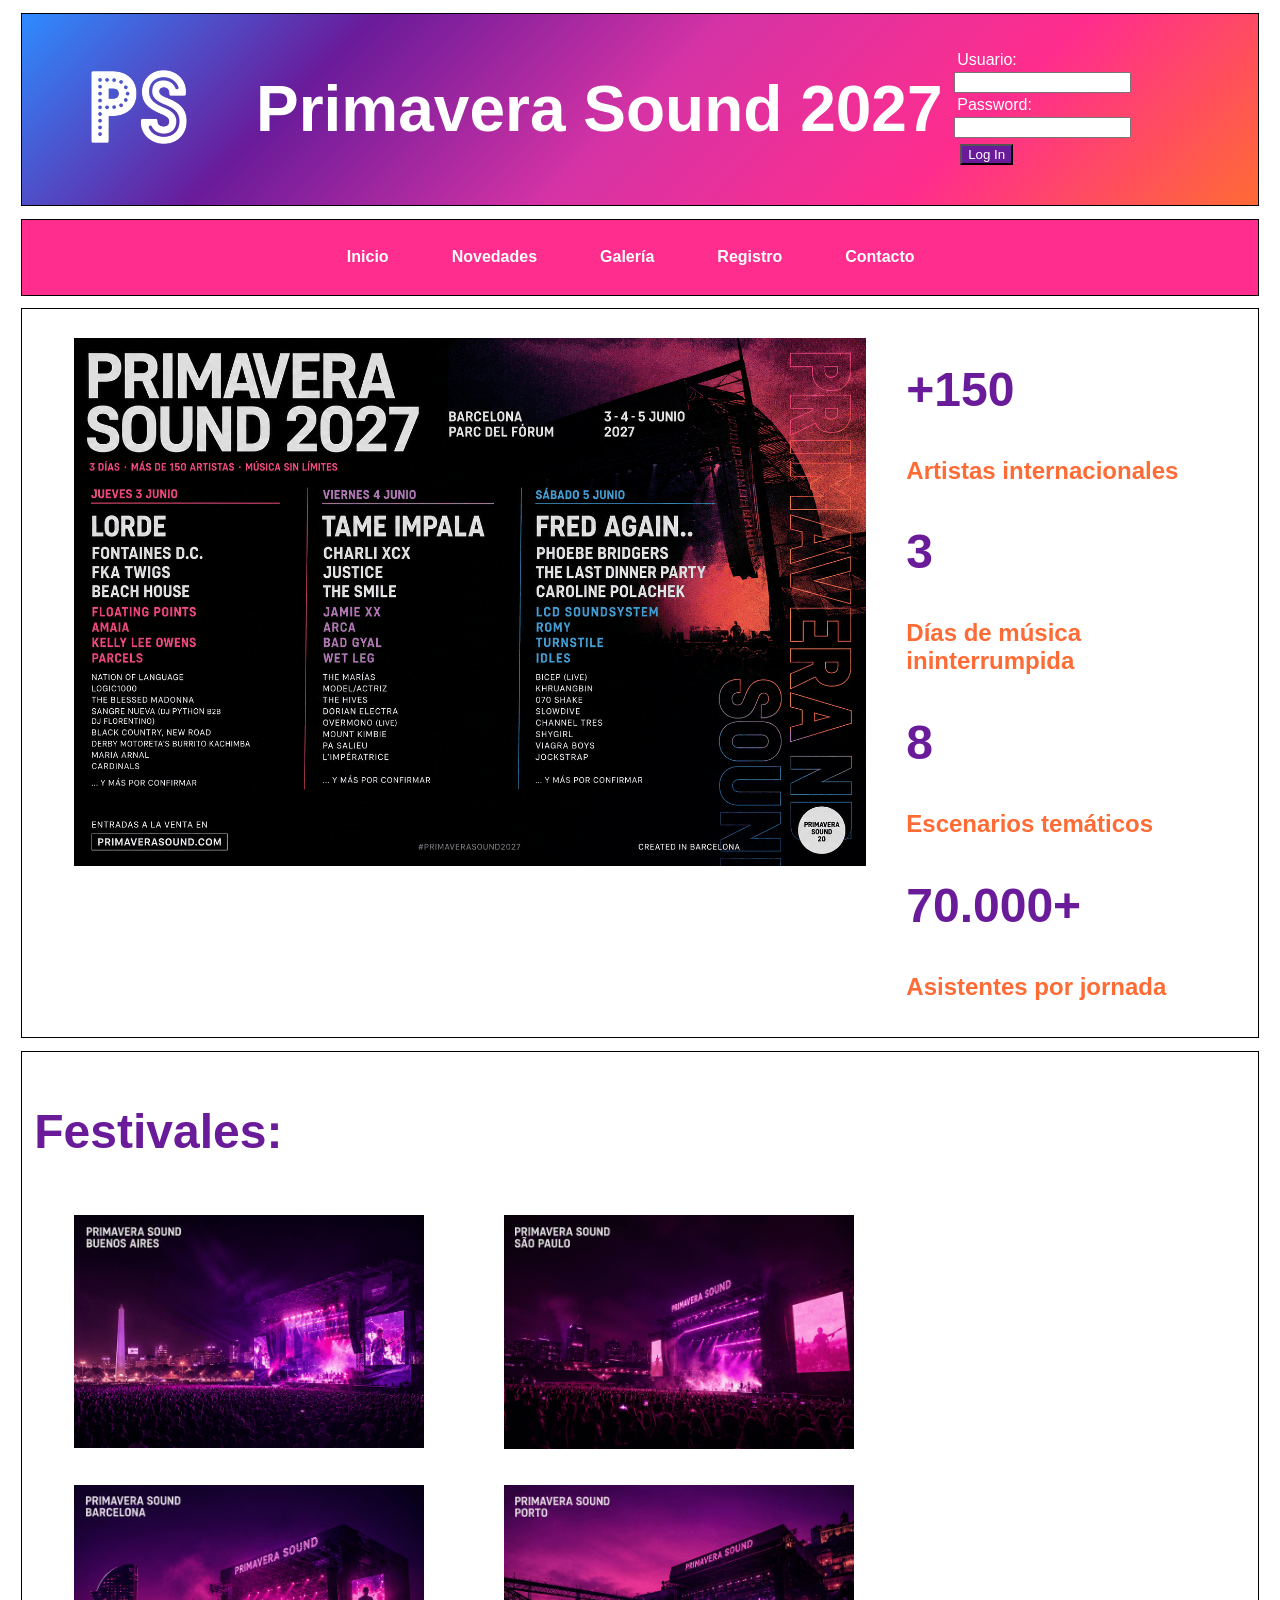
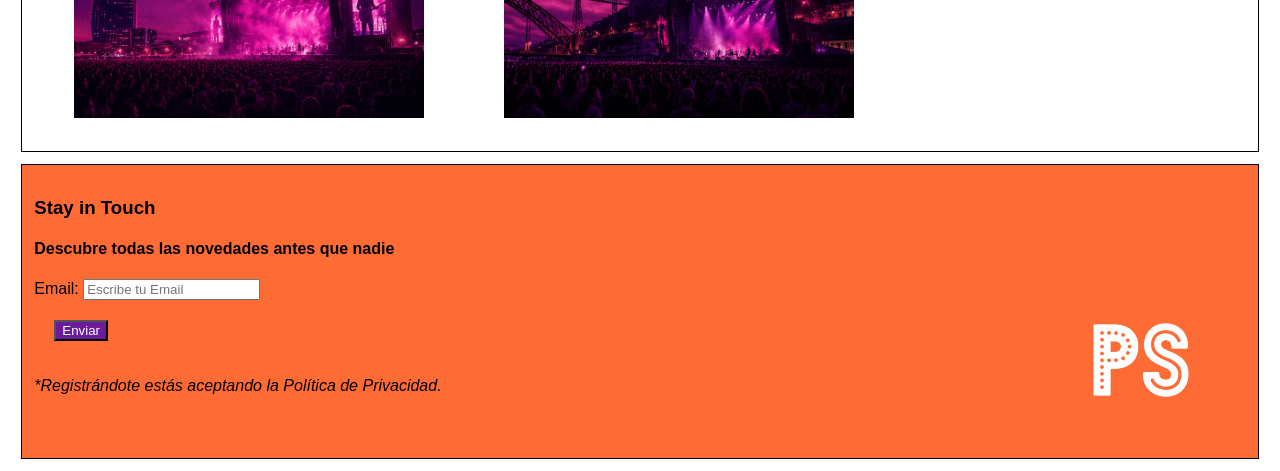
<file: Desktop/JavaScript/provafinal/index.html>
<!DOCTYPE html>
<html>
<head>
	<meta charset="utf-8">
	<meta name="viewport" content="width=device-width, initial-scale=1">
	<title>PS 2027</title>
	<link rel="stylesheet" type="text/css" href="estilos.css">
	<style>
/* Esqueleto*/
		header,nav,main,aside,footer{
			border: 1px solid #000;
			margin: 1%;
			padding: 1%;
		}
/* Main*/
        main{
			display: flex;
			flex-wrap: wrap;
		}
		main h2{
			font-size: 3em;
			color: #6A1B9A;
		}
		main h3{
			font-size: 1.5em;
			color: #FF6B35;
		}
		main figure{
			flex: 7;
			min-width: 300px;
		}
		main section{
			flex: 3;
			align-content: center;
		}
/* Aside*/
		aside section{
			display: flex;
			flex-wrap: wrap;
		}
		aside figure{
			width: 350px;
			text-align: center;
		}
		aside h2{
			font-size: 3em;
			color: #6A1B9A;
		}


	</style>
</head>
<body>
<header>
	<figure>
		<img src="img/logo.png" alt="Logo PS">
	</figure>
	<h1>Primavera Sound 2027</h1>
	<form>
		<label>Usuario:</label>
			<input type="text" name="usuario" required />
			<br />
			<label>Password:</label>
			<input type="password" name="password" required />
			<br />
			<button type="submit">Log In</button>
	</form>
</header>
<nav>
		<ul>
			<li><a href="index.html">Inicio</a></li>
			<li><a href="novedades.html">Novedades</a></li>
			<li><a href="galeria.html">Galería</a></li>
			<li><a href="registro.html">Registro</a></li>
			<li><a href="contacto.html">Contacto</a></li>
		</ul>
</nav>
<main>
    <figure>
    	<img src="img/lineup.png" alt="Cartel PS27">
    </figure>
    <section>
		<h2>+150</h2>
		<h3>Artistas internacionales</h3>
		<h2>3</h2>
		<h3>Días de música ininterrumpida</h3>
		<h2>8</h2>
		<h3>Escenarios temáticos</h3>
		<h2>70.000+</h2>
		<h3>Asistentes por jornada</h3>
    </section>
</main>
    <aside>
        <h2>Festivales:</h2>
        <section>
			<figure>
				<img src="img/buenosaires.png" alt="Festival en Buenos Aires">
			</figure>
			<figure>
				<img src="img/saopaulo.png" alt="Festival en Sao Paulo">
			</figure>
			<figure>
				<img src="img/barcelona.png" alt="Festival en Barcelona">
			</figure>
			<figure>
				<img src="img/porto.png" alt="Festival en Porto">
			</figure>
		</section>
    </aside>
<footer>
	<h3>Stay in Touch</h3>
	<h4>Descubre todas las novedades antes que nadie</h4>
	<section>
		<form>
			<label>Email:</label>
			<input type="text" name="mail" pattern="\w{1,}@\w{1,}[.]\w{1,3}" title="ejemplo:mimail@gmail.com" placeholder="Escribe tu Email" required>
			<br />
			<button type="submit">Enviar</button>
			<br />
			<p>*Registrándote estás aceptando la Política de Privacidad.</p>
		</form>
	<figure>
		    <img src="img/logo.png" alt="Logo PS">
	</figure>
	</section>
</footer>
</body>
</html>
</file>
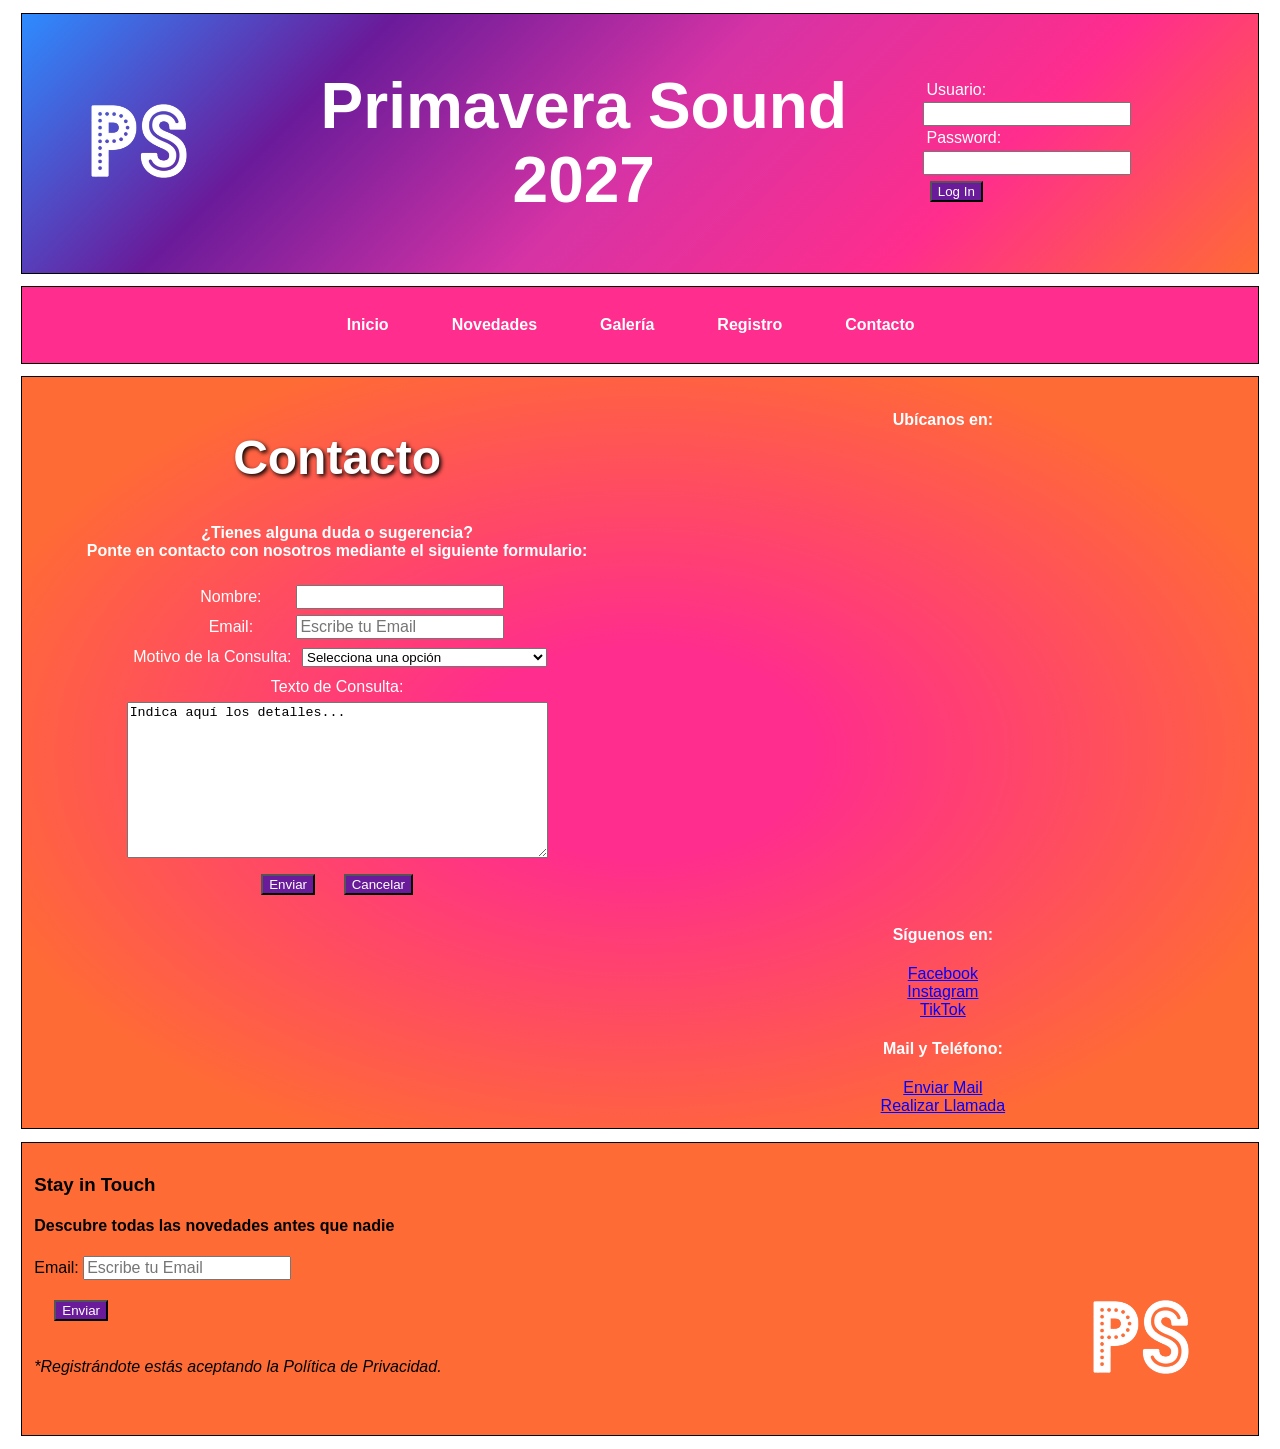
<file: Desktop/JavaScript/provafinal/contacto.html>
<!DOCTYPE html>
<html>
<head>
	<meta charset="utf-8">
	<meta name="viewport" content="width=device-width, initial-scale=1">
	<title>Contacto</title>
	<link rel="stylesheet" type="text/css" href="estilos.css">
	<style>
	/*Main*/
		main{
			background: radial-gradient(ellipse, #FF2D8D 20%, #FF6B35 80%);
			color: #FFFFFF;
			display: flex;
	    	flex-wrap: wrap;
		}
		main label, input{
			font-size: 1em;
		}
	    main form{
	    	flex: 3;
	    	text-align: center;
	    }
	    main section{
	    	flex: 3;
	    	text-align: center;
	    }
	    main label{
			display: inline-block;
			min-width: 110px;
			padding: 1%;
		}
		main form h2{
			text-shadow: 2px 2px 4px rgba(0, 0, 0, 3);
		}

	/*Links*/
		main a{
	    text-decoration: underline;
	    color: blue;
		}
	</style>
</head>
<body>
<header>
	<figure>
		<img src="img/logo.png" alt="Logo PS">
	</figure>
	<h1>Primavera Sound 2027</h1>
	<form>
		<label>Usuario:</label>
			<input type="text" name="usuario" required />
			<br />
			<label>Password:</label>
			<input type="password" name="password" required />
			<br />
			<button type="submit">Log In</button>
	</form>
</header>
<nav>
		<ul>
			<li><a href="index.html">Inicio</a></li>
			<li><a href="novedades.html">Novedades</a></li>
			<li><a href="galeria.html">Galería</a></li>
			<li><a href="registro.html">Registro</a></li>
			<li><a href="contacto.html">Contacto</a></li>
		</ul>
</nav>
<main>
	<form method="post" autocomplete="off">
		<h2>Contacto</h2>
		<h4>¿Tienes alguna duda o sugerencia?
	    <br /> 
	    Ponte en contacto con nosotros mediante el siguiente formulario:</h4>
		<label>Nombre:</label>
		<input type="text" name="lastname" required />
		<br />
		<label>Email:</label>
		<input type="text" name="mail" pattern="\w{1,}@\w{1,}[.]\w{1,3}" title="ejemplo:mimail@gmail.com" placeholder="Escribe tu Email" required>
		<br />
		<label for="opciones">Motivo de la Consulta:</label>
		<select name="opciones" id="opciones" required>
            <option value="">Selecciona una opción</option>
			<option value="info">Información general del festival</option>
			<option value="entradas">Entradas y abonos</option>
			<option value="accesibilidad">Accesibilidad</option>
			<option value="prensa">Acreditaciones y Prensa</option>
			<option value="quejas">Quejas, sugerencias o reclamaciones</option>
		</select>
		<br />
		<label>Texto de Consulta:</label>
		<br />
		<textarea name="detalles" cols="50" rows="10">Indica aquí los detalles...</textarea>
		<br />
		<button type="submit">Enviar</button>
		<button type="reset">Cancelar</button>
	</form>
	<section>
		<h4>Ubícanos en:</h4>
		<iframe src="https://www.google.com/maps/embed?pb=!1m18!1m12!1m3!1d47861.34465222739!2d2.1920073022563433!3d41.43197300609719!2m3!1f0!2f0!3f0!3m2!1i1024!2i768!4f13.1!3m3!1m2!1s0x12a4a3002c1adb21%3A0x7d9cf77a672a9f48!2sOficinas%20Primavera%20Sound!5e0!3m2!1ses!2ses!4v1784792330332!5m2!1ses!2ses" width="600" height="450" style="border:0;" allowfullscreen="" loading="lazy" referrerpolicy="strict-origin-when-cross-origin"></iframe>
		<h4>Síguenos en:</h4>
		<a href="https://www.facebook.com/" target="blank">Facebook</a>
		<br>
		<a href="https://www.instagram.com/" target="blank">Instagram</a>
		<br>
		<a href="https://www.tiktok.com/" target="blank">TikTok</a>
		<h4>Mail y Teléfono:</h4>
		<a href="mailto:pssound@gmail.com">Enviar Mail</a>
	    <br>
	    <a href="tel:603444134">Realizar Llamada</a>
		
	</section>
</main>
<footer>
	<h3>Stay in Touch</h3>
	<h4>Descubre todas las novedades antes que nadie</h4>
	<section>
		<form>
			<label>Email:</label>
			<input type="text" name="mail" pattern="\w{1,}@\w{1,}[.]\w{1,3}" title="ejemplo:mimail@gmail.com" placeholder="Escribe tu Email" required>
			<br />
			<button type="submit">Enviar</button>
			<br />
			<p>*Registrándote estás aceptando la Política de Privacidad.</p>
		</form>
	<figure>
		    <img src="img/logo.png" alt="Logo PS">
	</figure>
	</section>
</footer>
</body>
</html>
</file>
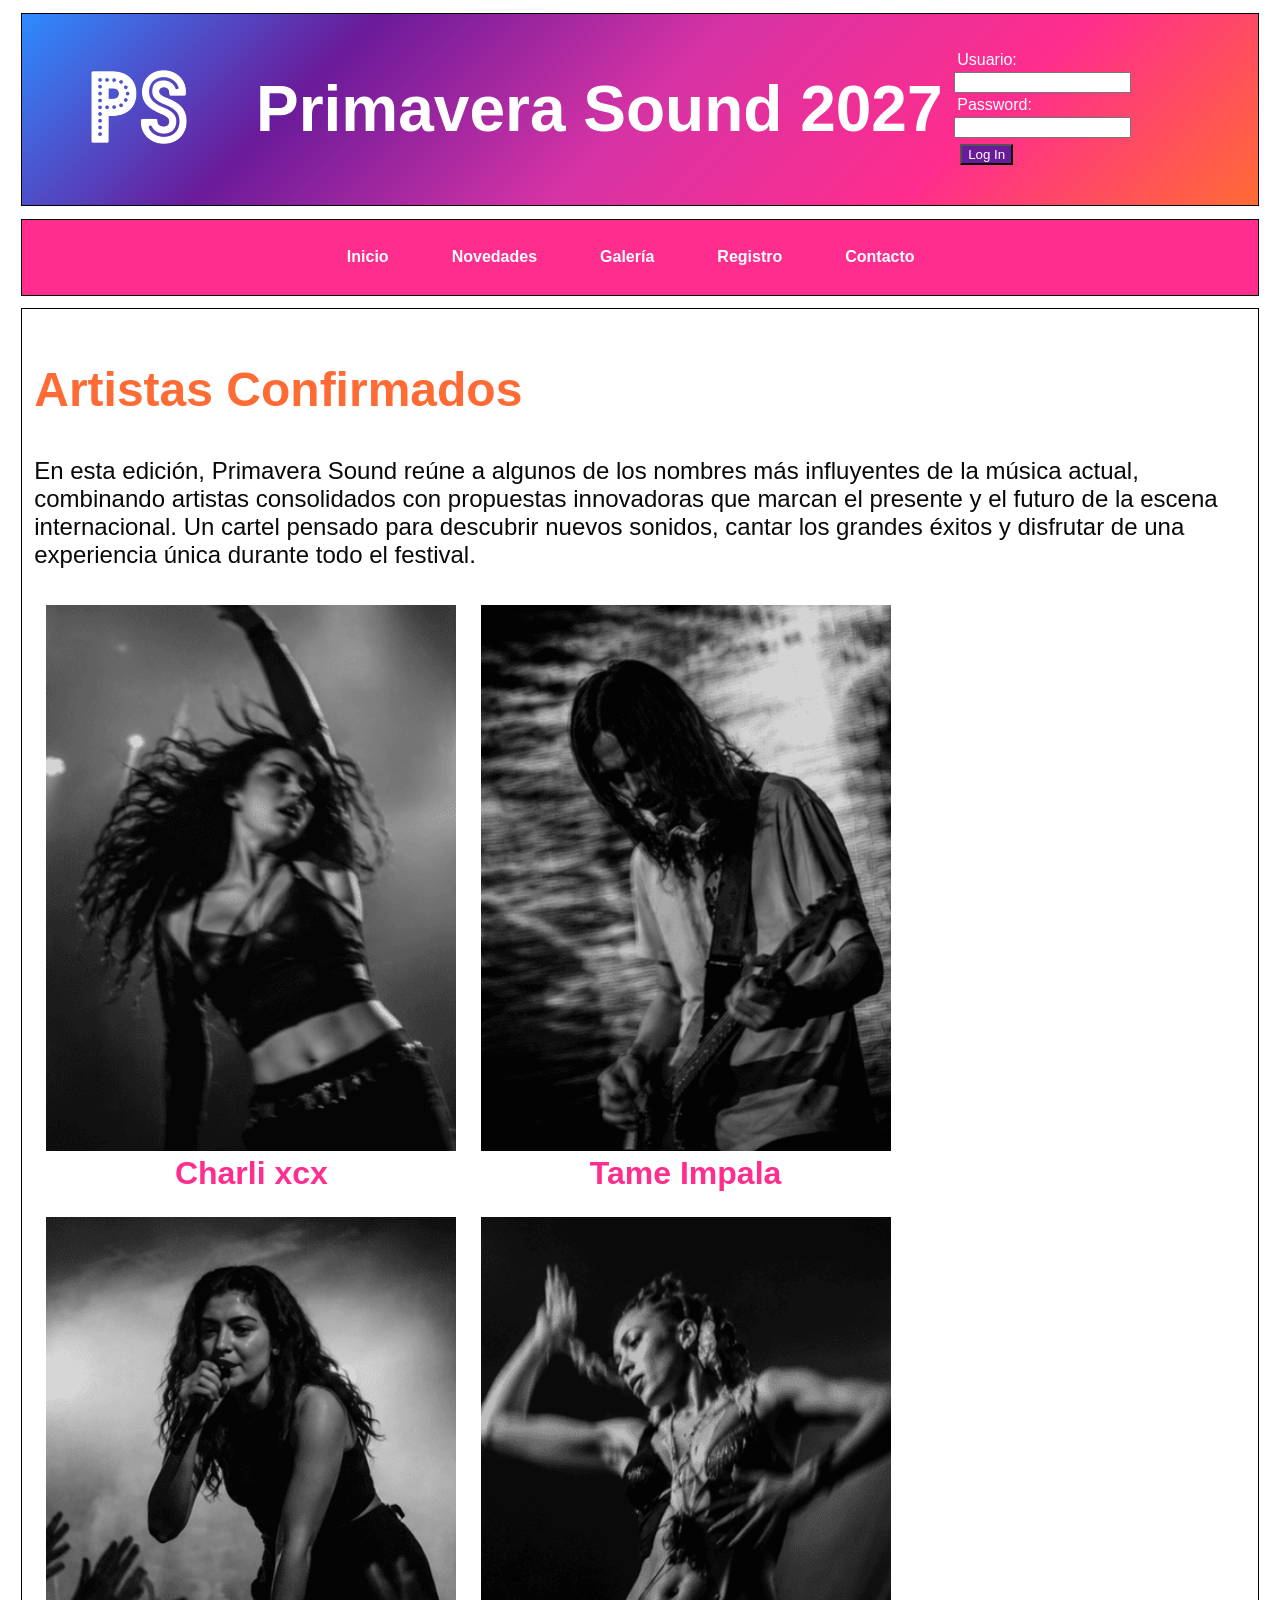
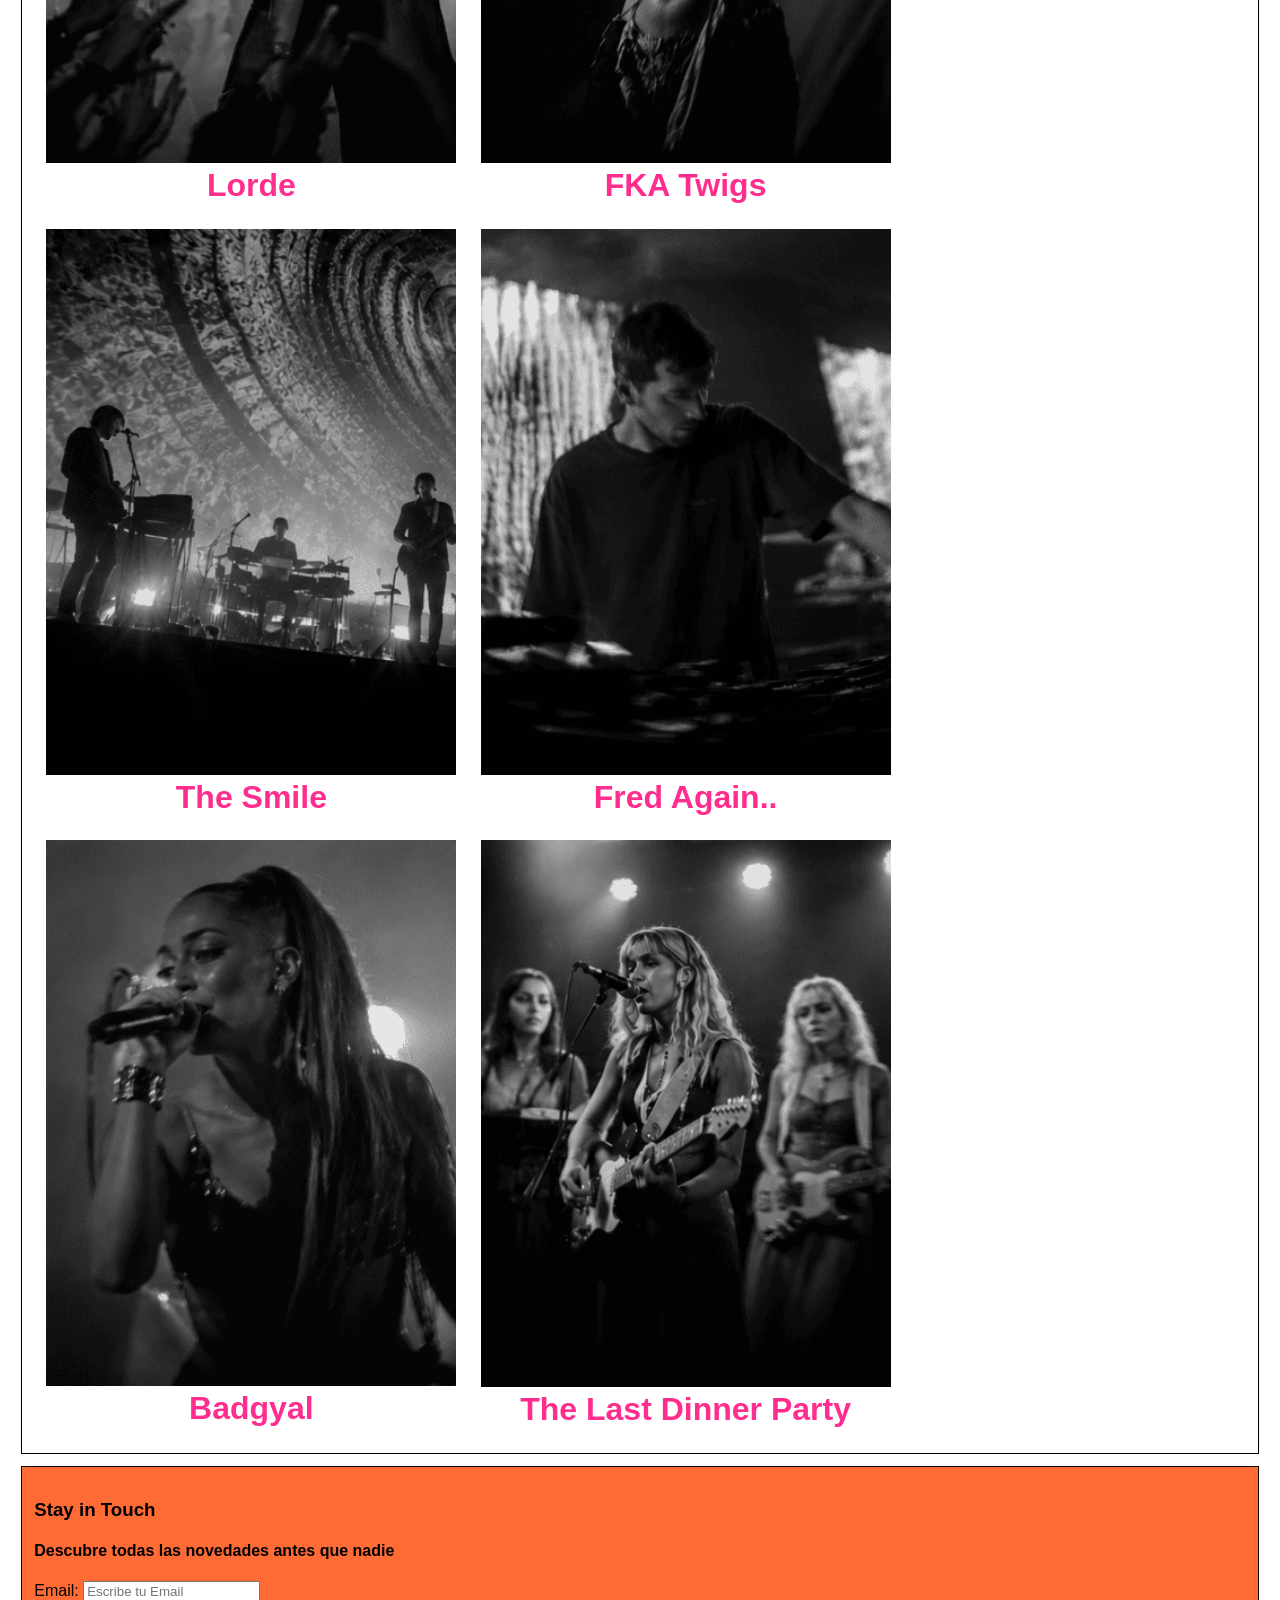
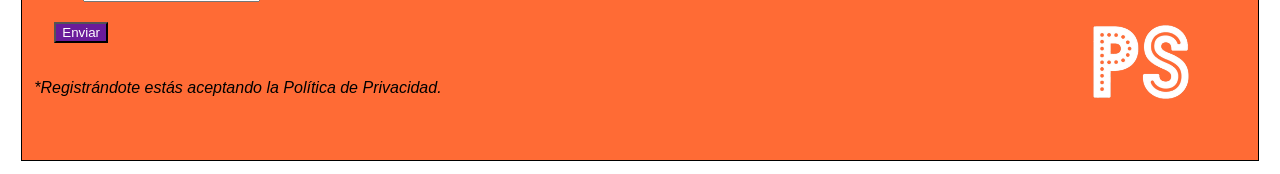
<file: Desktop/JavaScript/provafinal/galeria.html>
<!DOCTYPE html>
<html>
<head>
	<meta charset="utf-8">
	<meta name="viewport" content="width=device-width, initial-scale=1">
	<title>Galería</title>
	<link rel="stylesheet" type="text/css" href="estilos.css">
	<style>
	main section{
		display: flex;
		flex-wrap: wrap;
	}
	main h2{
		color: #FF6B35;
	}
	main p{
		color: #09090B;
	}

	main section figure{
		margin: 1%;
		width: 410px;
	}
	section figure figcaption{
		font-weight: bold;
		color: #FF2D8D;
		text-align: center;
		font-size: 2em;
	}
	</style>
</head>
<body>
<header>
	<figure>
		<img src="img/logo.png" alt="Logo PS">
	</figure>
	<h1>Primavera Sound 2027</h1>
	<form>
		<label>Usuario:</label>
			<input type="text" name="usuario" required />
			<br />
			<label>Password:</label>
			<input type="password" name="password" required />
			<br />
			<button type="submit">Log In</button>
	</form>
</header>
<nav>
		<ul>
			<li><a href="index.html">Inicio</a></li>
			<li><a href="novedades.html">Novedades</a></li>
			<li><a href="galeria.html">Galería</a></li>
			<li><a href="registro.html">Registro</a></li>
			<li><a href="contacto.html">Contacto</a></li>
		</ul>
</nav>
<main>
	<h2>Artistas Confirmados</h2>
	<p>En esta edición, Primavera Sound reúne a algunos de los nombres más influyentes de la música actual, combinando artistas consolidados con propuestas innovadoras que marcan el presente y el futuro de la escena internacional. Un cartel pensado para descubrir nuevos sonidos, cantar los grandes éxitos y disfrutar de una experiencia única durante todo el festival.</p>
	<section>
		<figure>
    		<img src="img/charlixcx.png" alt="Charli xcx saltando">
    		<figcaption>Charli xcx</figcaption>
    	</figure>
    	<figure>
    		<img src="img/tameimpala.png" alt="Tame Impala en concierto">
    		<figcaption>Tame Impala</figcaption>
    	</figure>
    	<figure>
    		<img src="img/lorde.png" alt="Lorde cantando">
    		<figcaption>Lorde</figcaption>
    	</figure>
    	<figure>
    		<img src="img/fka.png" alt="FKA Twigs bailando">
    		<figcaption>FKA Twigs</figcaption>
    	</figure>
    	<figure>
    		<img src="img/thesmile.png" alt="The Smile en festival">
    		<figcaption>The Smile</figcaption>
    	</figure>
    	<figure>
    		<img src="img/fred.png" alt="Fred Again festejando">
    		<figcaption>Fred Again..</figcaption>
    	</figure>
    	<figure>
    		<img src="img/badgyal.png" alt="Bad Gyal bailando">
    		<figcaption>Badgyal</figcaption>
    	</figure>
    	<figure>
    		<img src="img/lastdinner.png" alt="The Last Dinner Party">
    		<figcaption>The Last Dinner Party</figcaption>
    	</figure>
	</section>
</main>
<footer>
	<h3>Stay in Touch</h3>
	<h4>Descubre todas las novedades antes que nadie</h4>
	<section>
		<form>
			<label>Email:</label>
			<input type="text" name="mail" pattern="\w{1,}@\w{1,}[.]\w{1,3}" title="ejemplo:mimail@gmail.com" placeholder="Escribe tu Email" required>
			<br />
			<button type="submit">Enviar</button>
			<br />
			<p>*Registrándote estás aceptando la Política de Privacidad.</p>
		</form>
	<figure>
		    <img src="img/logo.png" alt="Logo PS">
	</figure>
	</section>
</footer>
</body>
</html>
</file>
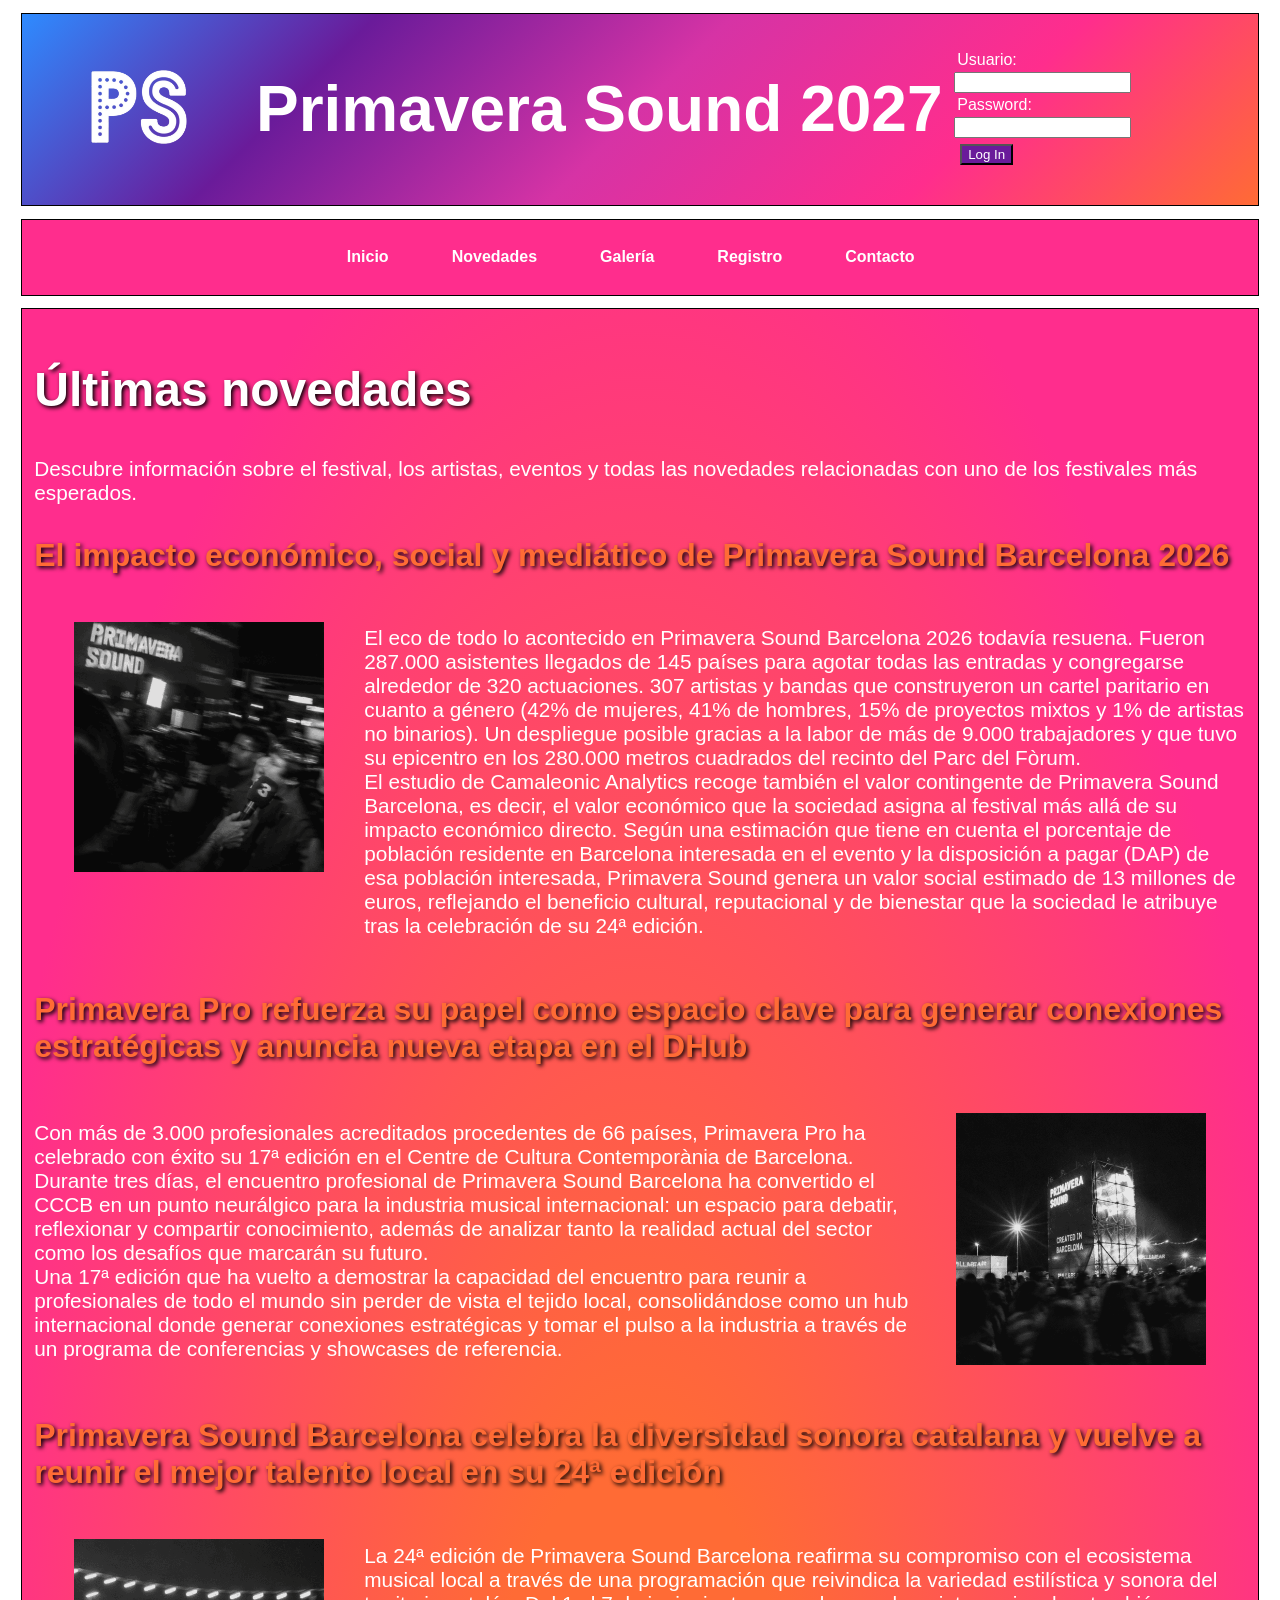
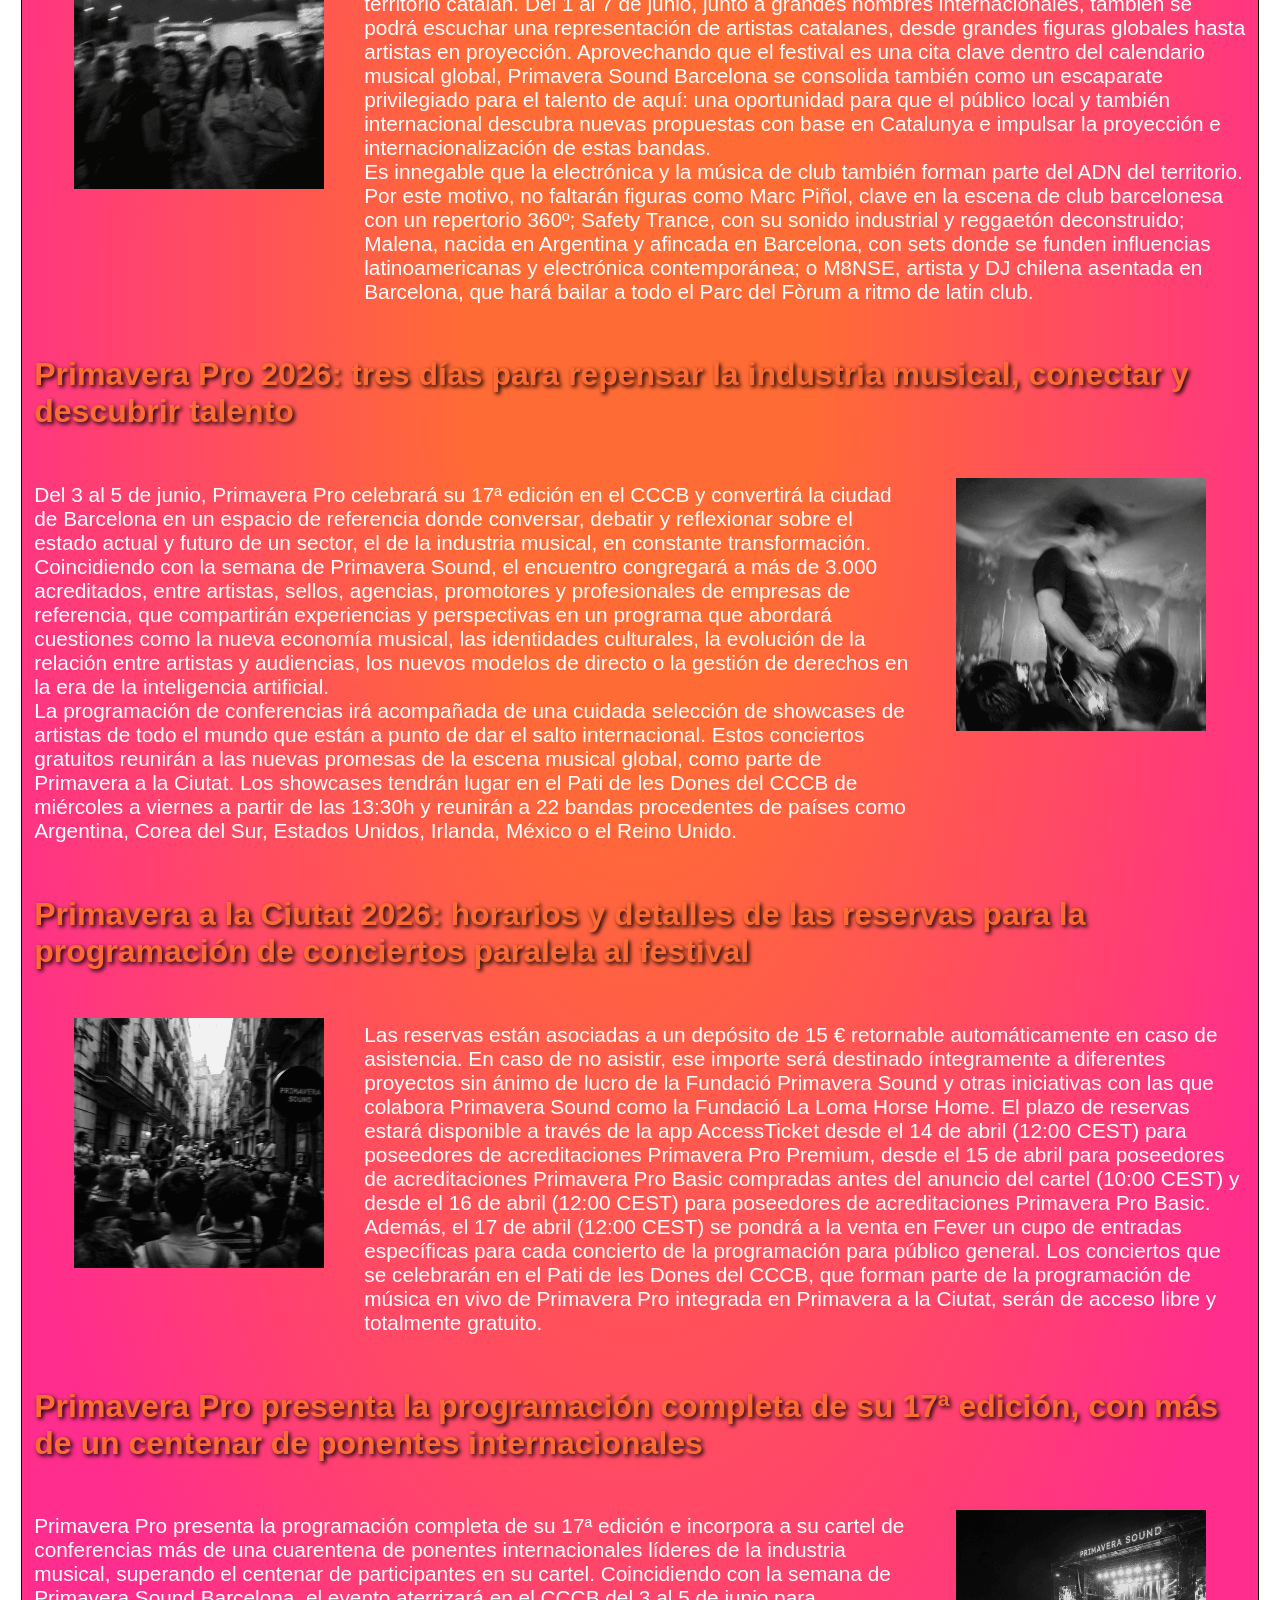
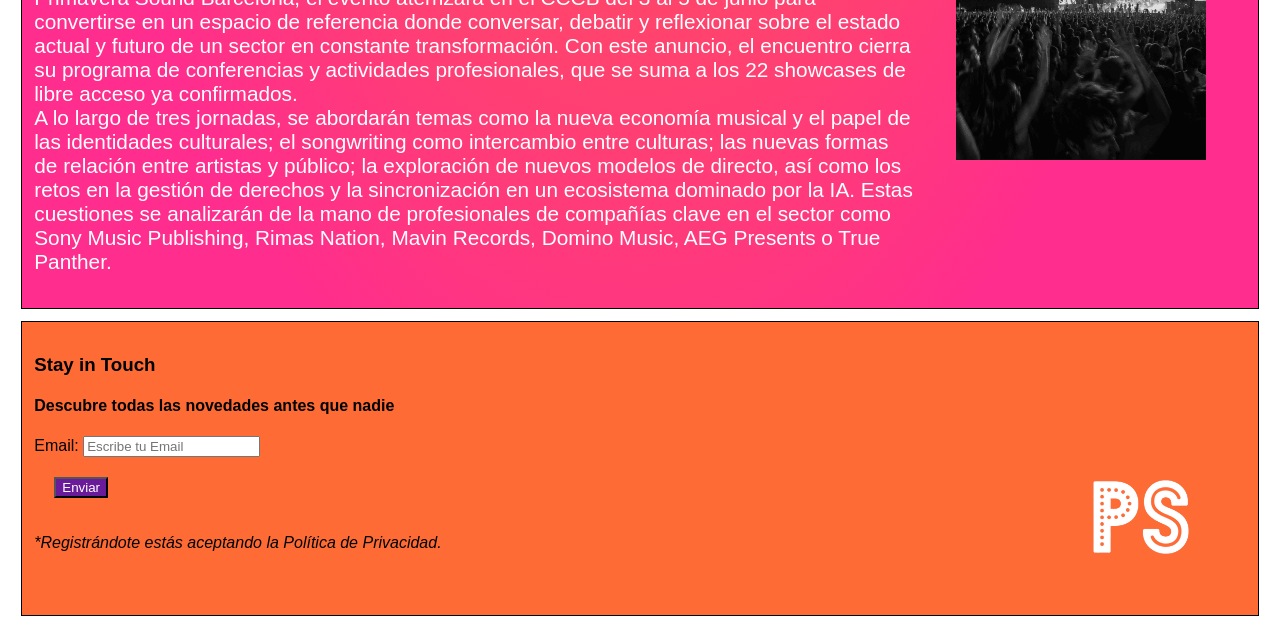
<file: Desktop/JavaScript/provafinal/novedades.html>
<!DOCTYPE html>
<html>
<head>
	<meta charset="utf-8">
	<meta name="viewport" content="width=device-width, initial-scale=1">
	<title>Novedades</title>
	<link rel="stylesheet" type="text/css" href="estilos.css">
	<style>
	/*Main*/
		main{
			background: radial-gradient(ellipse, #FF6B35 20%, #FF2D8D 80%);
			color: #FFFFFF;
		}
		main section{
			display: flex;
			flex-wrap: wrap;
		}
		main figure{
			flex: 2;
			width: 350px;
			min-width: 250px;
		}
		main p{
			flex: 8;
			align-content: center;
			font-size: 1.3em;
		}
		main h2{
			text-shadow: 2px 2px 4px rgba(0, 0, 0, 3);
		}
		main h3{
			color: #FF6B35;
			text-shadow: 2px 2px 4px rgba(0, 0, 0, 1);
		}
	</style>
</head>
<body>
<header>
	<figure>
		<img src="img/logo.png" alt="Logo PS">
	</figure>
	<h1>Primavera Sound 2027</h1>
	<form>
		<label>Usuario:</label>
			<input type="text" name="usuario" required />
			<br />
			<label>Password:</label>
			<input type="password" name="password" required />
			<br />
			<button type="submit">Log In</button>
	</form>
</header>
<nav>
		<ul>
			<li><a href="index.html">Inicio</a></li>
			<li><a href="novedades.html">Novedades</a></li>
			<li><a href="galeria.html">Galería</a></li>
			<li><a href="registro.html">Registro</a></li>
			<li><a href="contacto.html">Contacto</a></li>
		</ul>
</nav>
<main>
	<h2>Últimas novedades</h2>
	<p>Descubre información sobre el festival, los artistas, eventos y todas las novedades relacionadas con uno de los festivales más esperados.</p>

	<h3>El impacto económico, social y mediático de Primavera Sound Barcelona 2026</h3>
	<section>
		<figure>
			<img src="img/mediatico.png">
		</figure>
		<p>El eco de todo lo acontecido en Primavera Sound Barcelona 2026 todavía resuena. Fueron 287.000 asistentes llegados de 145 países para agotar todas las entradas y congregarse alrededor de 320 actuaciones. 307 artistas y bandas que construyeron un cartel paritario en cuanto a género (42% de mujeres, 41% de hombres, 15% de proyectos mixtos y 1% de artistas no binarios). Un despliegue posible gracias a la labor de más de 9.000 trabajadores y que tuvo su epicentro en los 280.000 metros cuadrados del recinto del Parc del Fòrum.
		<br />
	    El estudio de Camaleonic Analytics recoge también el valor contingente de Primavera Sound Barcelona, es decir, el valor económico que la sociedad asigna al festival más allá de su impacto económico directo. Según una estimación que tiene en cuenta el porcentaje de población residente en Barcelona interesada en el evento y la disposición a pagar (DAP) de esa población interesada, Primavera Sound genera un valor social estimado de 13 millones de euros, reflejando el beneficio cultural, reputacional y de bienestar que la sociedad le atribuye tras la celebración de su 24ª edición.
	    </p>
	</section>
	<h3>Primavera Pro refuerza su papel como espacio clave para generar conexiones estratégicas y anuncia nueva etapa en el DHub</h3>
	<section>
		<p>Con más de 3.000 profesionales acreditados procedentes de 66 países, Primavera Pro ha celebrado con éxito su 17ª edición en el Centre de Cultura Contemporània de Barcelona. Durante tres días, el encuentro profesional de Primavera Sound Barcelona ha convertido el CCCB en un punto neurálgico para la industria musical internacional: un espacio para debatir, reflexionar y compartir conocimiento, además de analizar tanto la realidad actual del sector como los desafíos que marcarán su futuro.
		<br />
		Una 17ª edición que ha vuelto a demostrar la capacidad del encuentro para reunir a profesionales de todo el mundo sin perder de vista el tejido local, consolidándose como un hub internacional donde generar conexiones estratégicas y tomar el pulso a la industria a través de un programa de conferencias y showcases de referencia.
	    </p>
		<figure>
			<img src="img/dhub.png">
		</figure>
	</section>
	<h3>Primavera Sound Barcelona celebra la diversidad sonora catalana y vuelve a reunir el mejor talento local en su 24ª edición</h3>
	<section>
		<figure>
			<img src="img/diversidad.png">
		</figure>
		<p>La 24ª edición de Primavera Sound Barcelona reafirma su compromiso con el ecosistema musical local a través de una programación que reivindica la variedad estilística y sonora del territorio catalán. Del 1 al 7 de junio, junto a grandes nombres internacionales, también se podrá escuchar una representación de artistas catalanes, desde grandes figuras globales hasta artistas en proyección. Aprovechando que el festival es una cita clave dentro del calendario musical global, Primavera Sound Barcelona se consolida también como un escaparate privilegiado para el talento de aquí: una oportunidad para que el público local y también internacional descubra nuevas propuestas con base en Catalunya e impulsar la proyección e internacionalización de estas bandas.
		<br />
		Es innegable que la electrónica y la música de club también forman parte del ADN del territorio. Por este motivo, no faltarán figuras como Marc Piñol, clave en la escena de club barcelonesa con un repertorio 360º; Safety Trance, con su sonido industrial y reggaetón deconstruido; Malena, nacida en Argentina y afincada en Barcelona, con sets donde se funden influencias latinoamericanas y electrónica contemporánea; o M8NSE, artista y DJ chilena asentada en Barcelona, que hará bailar a todo el Parc del Fòrum a ritmo de latin club.
	    </p>
	</section>
	<h3>Primavera Pro 2026: tres días para repensar la industria musical, conectar y descubrir talento</h3>
	<section>
		<p>Del 3 al 5 de junio, Primavera Pro celebrará su 17ª edición en el CCCB y convertirá la ciudad de Barcelona en un espacio de referencia donde conversar, debatir y reflexionar sobre el estado actual y futuro de un sector, el de la industria musical, en constante transformación. Coincidiendo con la semana de Primavera Sound, el encuentro congregará a más de 3.000 acreditados, entre artistas, sellos, agencias, promotores y profesionales de empresas de referencia, que compartirán experiencias y perspectivas en un programa que abordará cuestiones como la nueva economía musical, las identidades culturales, la evolución de la relación entre artistas y audiencias, los nuevos modelos de directo o la gestión de derechos en la era de la inteligencia artificial.
		<br />
		La programación de conferencias irá acompañada de una cuidada selección de showcases de artistas de todo el mundo que están a punto de dar el salto internacional. Estos conciertos gratuitos reunirán a las nuevas promesas de la escena musical global, como parte de Primavera a la Ciutat. Los showcases tendrán lugar en el Pati de les Dones del CCCB de miércoles a viernes a partir de las 13:30h y reunirán a 22 bandas procedentes de países como Argentina, Corea del Sur, Estados Unidos, Irlanda, México o el Reino Unido.
	    </p>
		<figure>
			<img src="img/pspro.png">
		</figure>
	</section>
	<h3>Primavera a la Ciutat 2026: horarios y detalles de las reservas para la programación de conciertos paralela al festival</h3>
	<section>
		<figure>
			<img src="img/ciutat.png">
		</figure>
		<p>Las reservas están asociadas a un depósito de 15 € retornable automáticamente en caso de asistencia. En caso de no asistir, ese importe será destinado íntegramente a diferentes proyectos sin ánimo de lucro de la Fundació Primavera Sound y otras iniciativas con las que colabora Primavera Sound como la Fundació La Loma Horse Home. El plazo de reservas estará disponible a través de la app AccessTicket desde el 14 de abril (12:00 CEST) para poseedores de acreditaciones Primavera Pro Premium, desde el 15 de abril para poseedores de acreditaciones Primavera Pro Basic compradas antes del anuncio del cartel (10:00 CEST) y desde el 16 de abril (12:00 CEST) para poseedores de acreditaciones Primavera Pro Basic.
		<br />
		Además, el 17 de abril (12:00 CEST) se pondrá a la venta en Fever un cupo de entradas específicas para cada concierto de la programación para público general.
	    Los conciertos que se celebrarán en el Pati de les Dones del CCCB, que forman parte de la programación de música en vivo de Primavera Pro integrada en Primavera a la Ciutat, serán de acceso libre y totalmente gratuito.
	    </p>
	</section>
	<h3>Primavera Pro presenta la programación completa de su 17ª edición, con más de un centenar de ponentes internacionales</h3>
	<section>
		<p>Primavera Pro presenta la programación completa de su 17ª edición e incorpora a su cartel de conferencias más de una cuarentena de ponentes internacionales líderes de la industria musical, superando el centenar de participantes en su cartel. Coincidiendo con la semana de Primavera Sound Barcelona, el evento aterrizará en el CCCB del 3 al 5 de junio para convertirse en un espacio de referencia donde conversar, debatir y reflexionar sobre el estado actual y futuro de un sector en constante transformación. Con este anuncio, el encuentro cierra su programa de conferencias y actividades profesionales, que se suma a los 22 showcases de libre acceso ya confirmados.
        <br /> 
		A lo largo de tres jornadas, se abordarán temas como la nueva economía musical y el papel de las identidades culturales; el songwriting como intercambio entre culturas; las nuevas formas de relación entre artistas y público; la exploración de nuevos modelos de directo, así como los retos en la gestión de derechos y la sincronización en un ecosistema dominado por la IA. Estas cuestiones se analizarán de la mano de profesionales de compañías clave en el sector como Sony Music Publishing, Rimas Nation, Mavin Records, Domino Music, AEG Presents o True Panther.
	    </p>
		<figure>
			<img src="img/internacionales.png">
		</figure>
	</section>
</main>
<footer>
	<h3>Stay in Touch</h3>
	<h4>Descubre todas las novedades antes que nadie</h4>
	<section>
		<form>
			<label>Email:</label>
			<input type="text" name="mail" pattern="\w{1,}@\w{1,}[.]\w{1,3}" title="ejemplo:mimail@gmail.com" placeholder="Escribe tu Email" required>
			<br />
			<button type="submit">Enviar</button>
			<br />
			<p>*Registrándote estás aceptando la Política de Privacidad.</p>
		</form>
	<figure>
		    <img src="img/logo.png" alt="Logo PS">
	</figure>
	</section>
</footer>
</body>
</html>
</file>
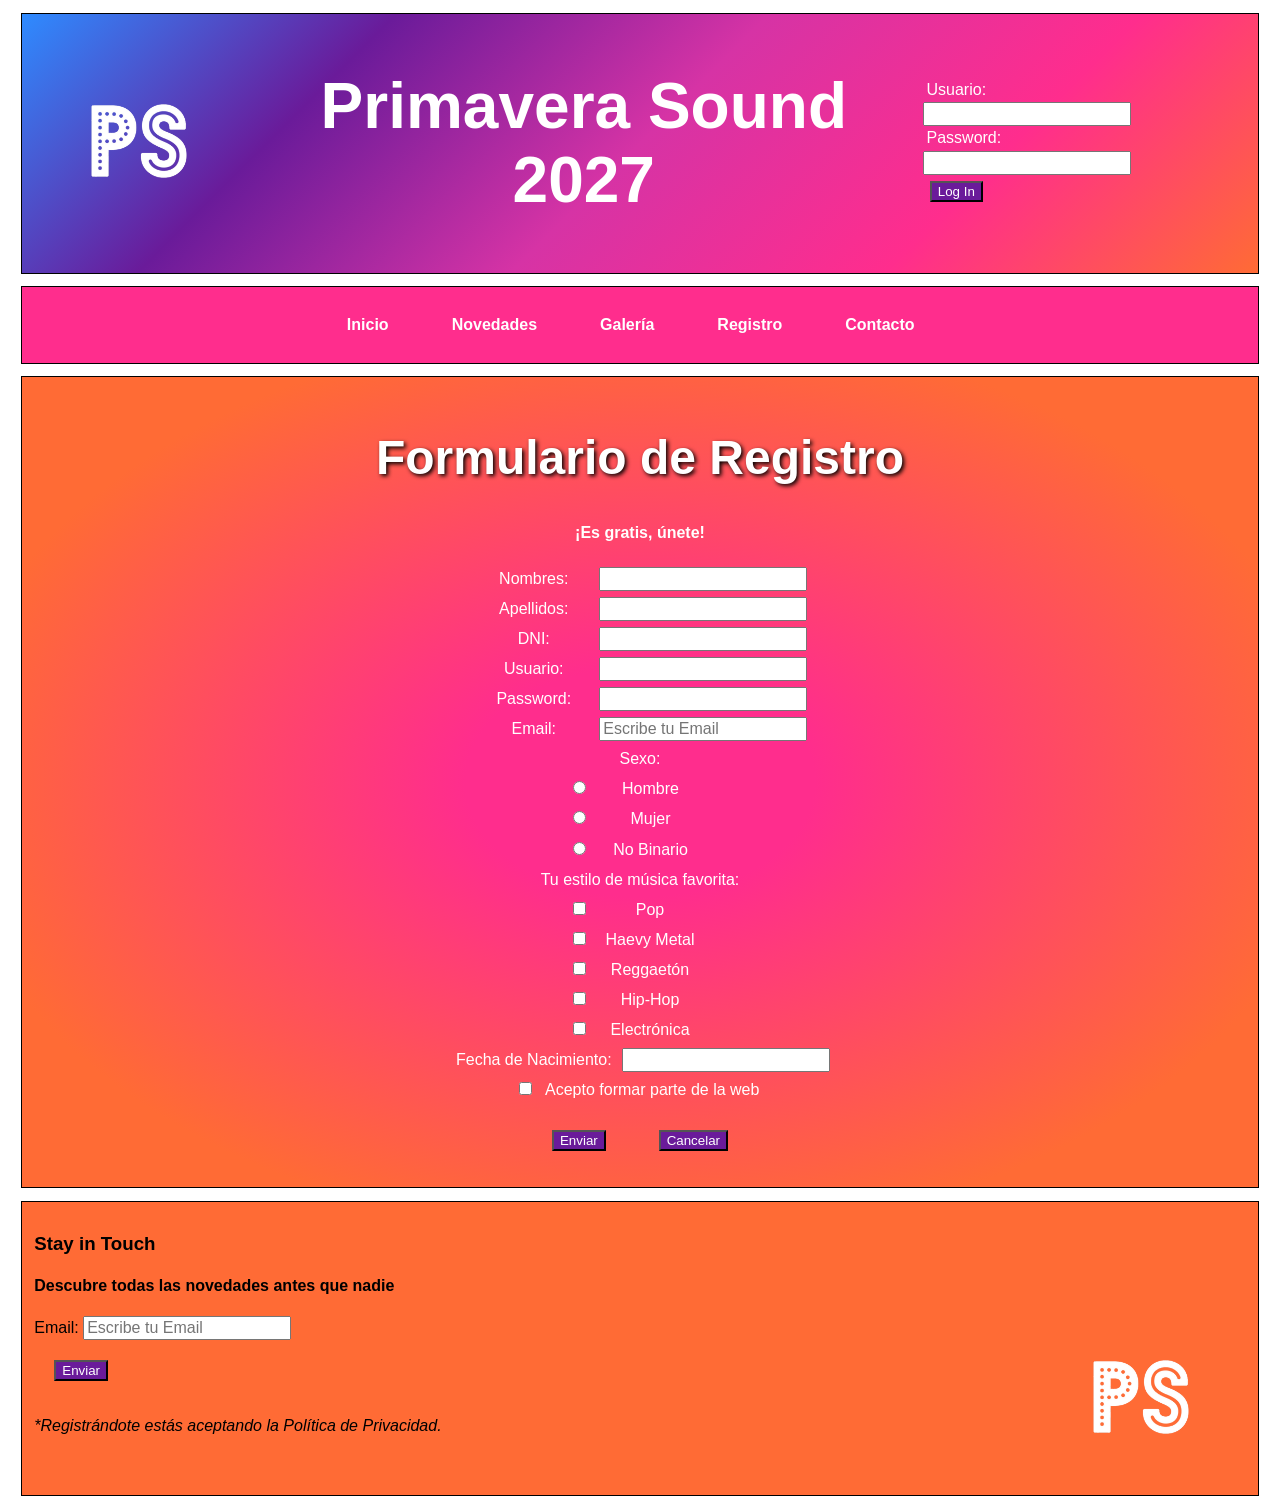
<file: Desktop/JavaScript/provafinal/registro.html>
<!DOCTYPE html>
<html>
<head>
	<meta charset="utf-8">
	<meta name="viewport" content="width=device-width, initial-scale=1">
	<title>Registro</title>
	<link rel="stylesheet" type="text/css" href="estilos.css">
	<style>
/* Main*/
		main{
			background: radial-gradient(ellipse, #FF2D8D 20%, #FF6B35 80%);
			color: #FFFFFF;
			text-align: center;
		}
		main label, input{
			font-size: 1em;
		}
		main form h2{
			text-shadow: 2px 2px 4px rgba(0, 0, 0, 3);
		}
/* Form*/
       main label{
			display: inline-block;
			min-width: 110px;
			padding: 0.5%;
		}

	</style>
</head>
<body>
<header>
	<figure>
		<img src="img/logo.png" alt="Logo PS">
	</figure>
	<h1>Primavera Sound 2027</h1>
	<form>
		<label>Usuario:</label>
			<input type="text" name="usuario" required />
			<br />
			<label>Password:</label>
			<input type="password" name="password" required />
			<br />
			<button type="submit">Log In</button>
	</form>
</header>
<nav>
		<ul>
			<li><a href="index.html">Inicio</a></li>
			<li><a href="novedades.html">Novedades</a></li>
			<li><a href="galeria.html">Galería</a></li>
			<li><a href="registro.html">Registro</a></li>
			<li><a href="contacto.html">Contacto</a></li>
		</ul>
</nav>
<main>
		<form>
			<h2>Formulario de Registro</h2>
			<h4>¡Es gratis, únete!</h4>
			<label>Nombres:</label>
			<input type="text" name="name" required />
			<br />
			<label>Apellidos:</label>
			<input type="text" name="lastname" required />
			<br />
			<label>DNI:</label>
		    <input type="text" name="dni2" pattern="\d{8}[A-HJ-NP-TV-Z]" title="8 números y una letra mayúscula" required/>
			<br />
			<label>Usuario:</label>
			<input type="text" name="usuario" required />
			<br />
			<label>Password:</label>
			<input type="password" name="password" required />
			<br />
            <label>Email:</label>
		    <input type="text" name="mail" pattern="\w{1,}@\w{1,}[.]\w{1,3}" title="ejemplo:mimail@gmail.com" placeholder="Escribe tu Email" required>
			<br />
			<label>Sexo:</label>
			<br />
			<input type="radio" name="sexo" value="H" /><label>Hombre</label>
			<br />
			<input type="radio" name="sexo" value="M" /><label>Mujer</label>
			<br />
			<input type="radio" name="sexo" value="N" /><label>No Binario</label>
			<br />
			<label>Tu estilo de música favorita:</label>
			<br />
			<input type="checkbox" name="pop" value="ok" /><label>Pop</label>
			<br />
			<input type="checkbox" name="heavymetal" value="ok" /><label>Haevy Metal</label>
			<br />
			<input type="checkbox" name="reggaeton" value="ok" /><label>Reggaetón</label>
			<br />
			<input type="checkbox" name="hiphop" value="ok" /><label>Hip-Hop</label>
			<br />
			<input type="checkbox" name="eletro" value="ok" /><label>Electrónica</label>
			<br />
			<label>Fecha de Nacimiento:</label>
		    <input type="text" name="fecha" pattern="[0-9]{2}-[0-9]{2}-[0-9]{4}" title="00-11-2222" required />
			<br />
			<input type="checkbox" name="acepto" required>
			<label>Acepto formar parte de la web</label>
			<br />
		    <button type="submit">Enviar</button>
		    <button type="reset">Cancelar</button>

		</form>
</main>
<footer>
	<h3>Stay in Touch</h3>
	<h4>Descubre todas las novedades antes que nadie</h4>
	<section>
		<form>
			<label>Email:</label>
			<input type="text" name="mail" pattern="\w{1,}@\w{1,}[.]\w{1,3}" title="ejemplo:mimail@gmail.com" placeholder="Escribe tu Email" required>
			<br />
			<button type="submit">Enviar</button>
			<br />
			<p>*Registrándote estás aceptando la Política de Privacidad.</p>
		</form>
	<figure>
		    <img src="img/logo.png" alt="Logo PS">
	</figure>
	</section>
</footer>
</body>
</html>
</file>
<file: Desktop/JavaScript/provafinal/estilos.css>
/* Esqueleto*/
	header,nav,main,footer{
		border: 1px solid #000;
		margin: 1%;
		padding: 1%;
	}

/* Setting Obligatorio*/
	figure img{
		width: 100%;
	}
	body{
	font-family: Helvetica;
}
/* Letras y tamaños*/
	main h2{
		font-size: 3em;
		color: #FFFFFF;
	}
	main h3{
		font-size: 2em;
		color: #FFFFFF;
	}
	main p{
		color: #FFFFFF;
		font-size: 1.5em;
		}

/* Encabezado*/
    header{
    	display: flex;
    	flex-wrap: wrap;
    	background: linear-gradient(135deg, #2E8BFF 0%, #6A1B9A 25%, #D633A5 50%, #FF2D8D 75%, #FF6B35 100%);
    	align-items: center;
    }
    header figure img{
    	width: 130px;
    	flex: 1;
    }
    header h1{
    	font-size: 4em;
    	text-align: center;
    	color: #FFFFFF;
    	flex: 6;
    }
	header label{
		flex: 2;
		display: inline-block;
		min-width: 110px;
		padding: 1%;
		}

/* Menú*/

    a{
	    text-decoration: none;
	    color: #FFFFFF;
	    }
    nav{
    	font-weight: bold;
	    display: flex;
	    background-color: #FF2D8D;
    }
    nav ul{
    	flex: 4;
    	text-align: center;
    }

    nav li{
	    display: inline-block;
	    margin-right: 5%;
    }

    nav ul li a:hover{
	    color: #6A1B9A;
	    font-size: 2em;
	    transition: 1s;
    }

/* Botón*/

    form button{
	    background-color: #6A1B9A;
	    color: #FFFFFF;
	    margin: 2%;
	}
	header form label{
		color: #FFFFFF;
	}
/* Pie de Página*/
	footer{
			background-color: #FF6B35;
	}
	footer section{
		display: flex;
		flex-wrap: wrap;
	}
	footer form{
		flex: 9;
		min-width: 800px;
	}
	footer form p{
	    font-size: 0.3;
	    font-style: italic;
	}
	footer figure img{
    	width: 130px;
    	min-width: 100px;
    	flex: 1;
    }
</file>
